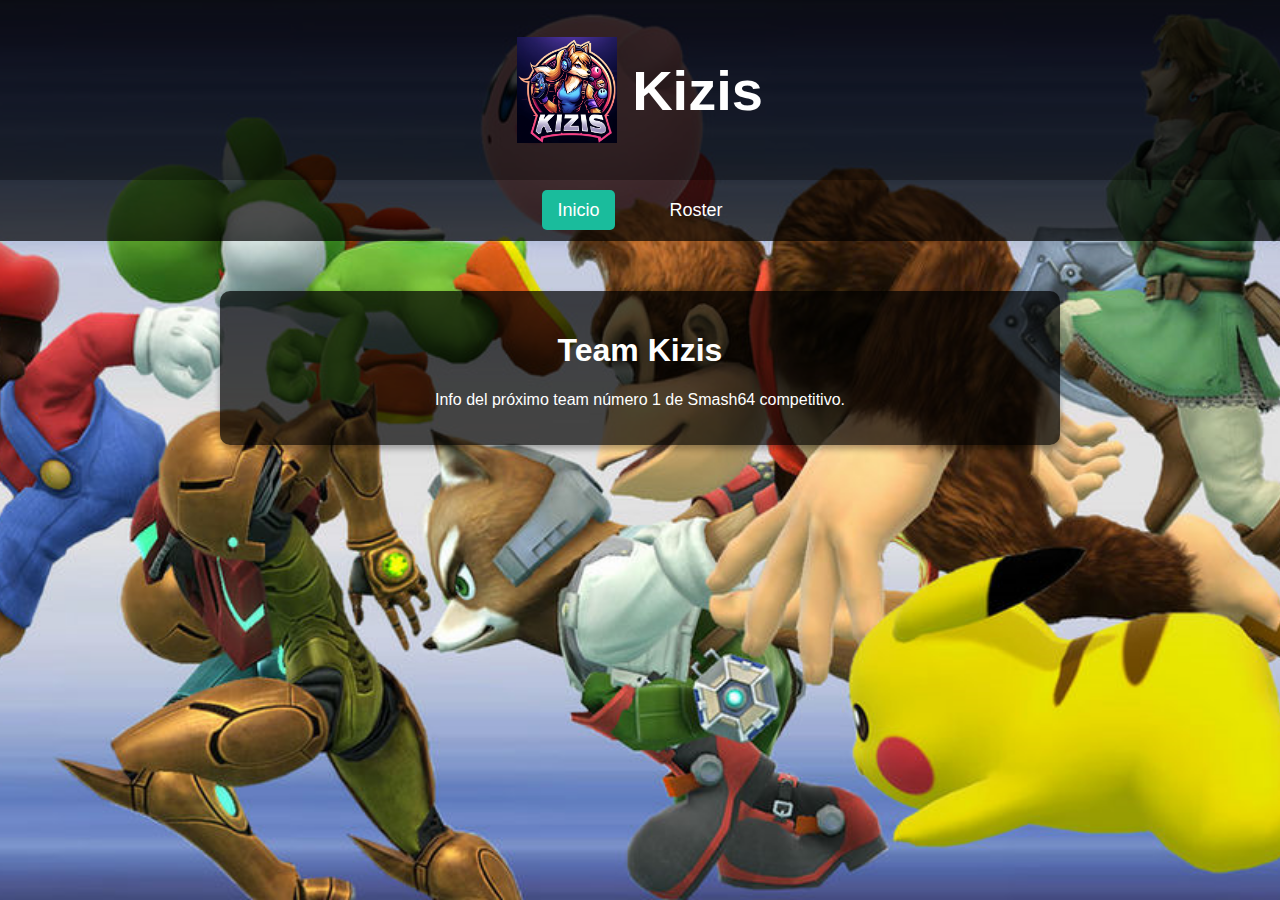
<file: index.html>
<!DOCTYPE html>
<html lang="es">
<head>
    <meta charset="UTF-8">
    <meta name="viewport" content="width=device-width, initial-scale=1.0">
    <title>Estadísticas de E-sport</title>
    <link rel="stylesheet" href="css/styles.css">
</head>
<body>
    <header>
        <div class="global-title">
            <img src="images/logo.png" alt="Logo de la página" class="logo">
            <h1>Kizis</h1>
        </div>
        <nav>
            <ul>
                <li><a href="#" class="active">Inicio</a></li>
                <li><a href="jugadores.html">Roster</a></li>
            </ul>
        </nav>
    </header>

    <div class="content-container">
        <main>
            <h1>Team Kizis</h1>
            <p>Info del próximo team número 1 de Smash64 competitivo.</p>
        </main>
    </div>
</body>
</html>
</file>
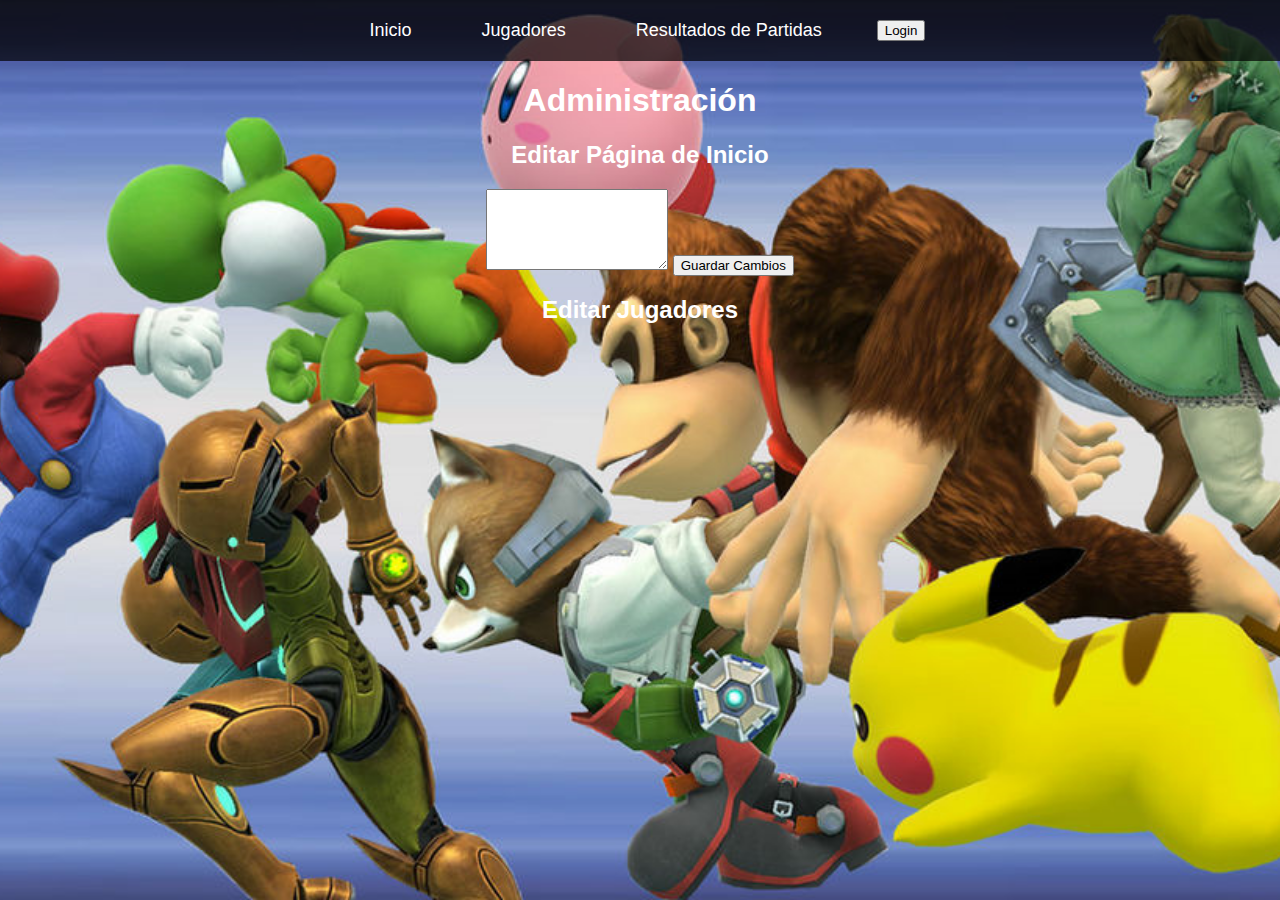
<file: admin.html>
<!DOCTYPE html>
<html lang="es">
<head>
    <meta charset="UTF-8">
    <meta name="viewport" content="width=device-width, initial-scale=1.0">
    <title>Administración - Estadísticas de E-sport</title>
    <link rel="stylesheet" href="css/styles.css">
</head>
<body>
    <!-- Contenedor donde se cargará el menú -->
    <div id="menu-container"></div>

    <main>
        <h1>Administración</h1>
        <section id="editar-inicio">
            <h2>Editar Página de Inicio</h2>
            <textarea id="inicio-texto" rows="5"></textarea>
            <button onclick="guardarInicio()">Guardar Cambios</button>
        </section>

        <section id="editar-jugadores">
            <h2>Editar Jugadores</h2>
            <!-- Aquí puedes agregar y modificar jugadores -->
        </section>
    </main>

    <script src="js/login.js"></script>
</body>
</html>
</file>
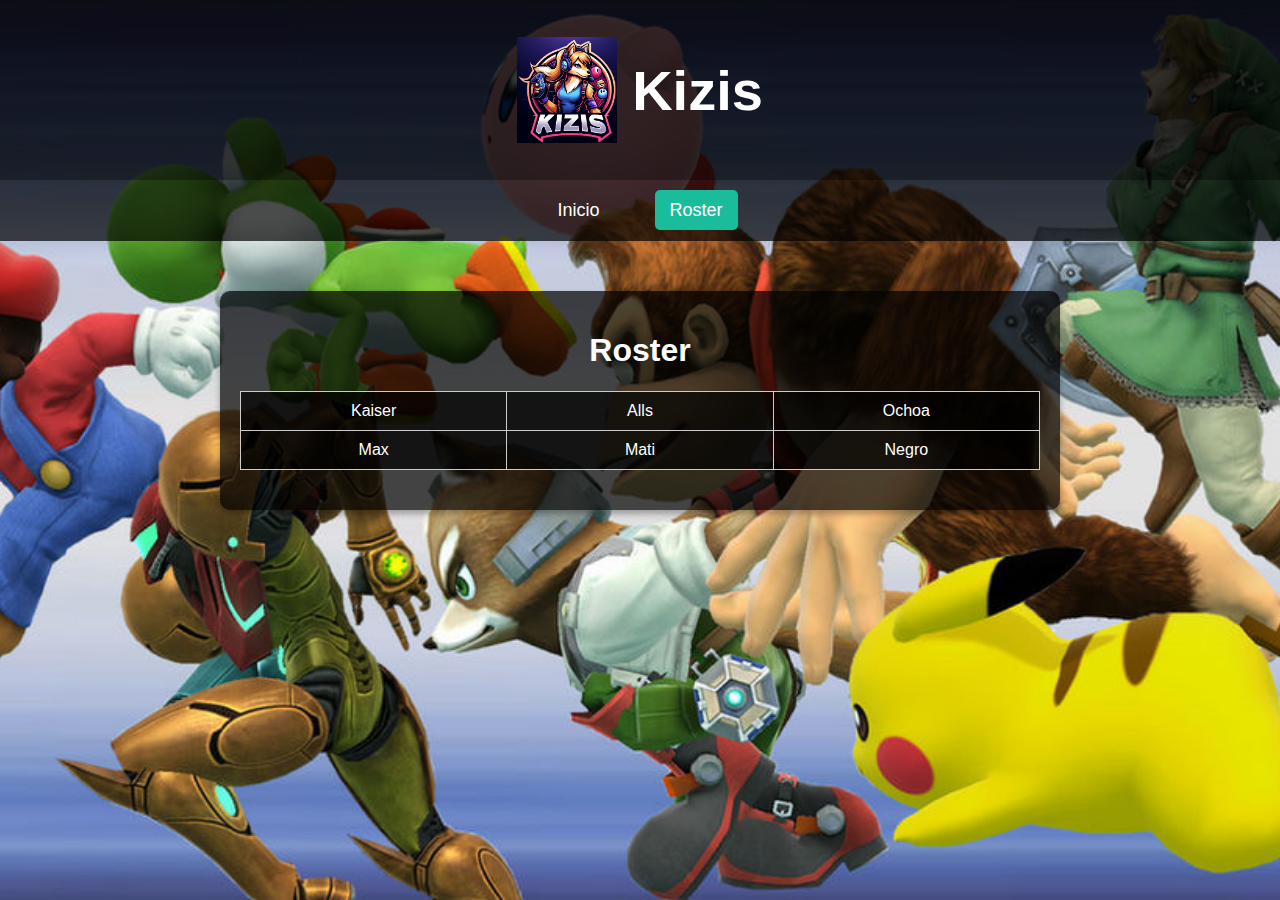
<file: jugadores.html>
<!DOCTYPE html>
<html lang="es">
<head>
    <meta charset="UTF-8">
    <meta name="viewport" content="width=device-width, initial-scale=1.0">
    <title>Kizis - Roster</title>
    <link rel="stylesheet" href="css/styles.css">
    <script defer src="js/jugadores.js"></script>
</head>
<body>
    <header>
        <div class="global-title">
            <img src="images/logo.png" alt="Logo de la página" class="logo">
            <h1>Kizis</h1>
        </div>
        <nav>
            <ul>
                <li><a href="index.html">Inicio</a></li>
                <li><a href="jugadores.html" class="active">Roster</a></li>
            </ul>
        </nav>
    </header>

    <div class="content-container">
        <h1>Roster</h1>
        <table class="tabla-jugadores">
            <tr>
                <td id="kaiser">Kaiser</td>
                <td id="alls">Alls</td>
                <td id="ochoa">Ochoa</td>
            </tr>
            <tr>
                <td id="max">Max</td>
                <td id="mati">Mati</td>
                <td id="negro">Negro</td>
            </tr>
        </table>

        <div id="info-jugador">
            <!-- Aquí se desplegará la información del jugador seleccionado -->
        </div>
    </div>
</body>
</html>
</file>
<file: css/styles.css>
body {
    margin: 0;
    padding: 0;
    font-family: Arial, sans-serif;
    min-height: 100vh;  /* Asegura que el cuerpo tenga altura suficiente */
    background-image: url('https://abadie10.github.io/smash64/background.png');
    background-size: cover;  /* Ajusta la imagen para cubrir el fondo */
    background-position: center;  /* Centra la imagen */
    background-repeat: no-repeat;  /* No repite la imagen */
    color: white;
    text-align: center;
}

nav ul {
    list-style: none;
    padding: 20px 0;
    margin: 0;
    display: flex;
    justify-content: center;
    background-color: rgba(0, 0, 0, 0.7);  /* Fondo semi-transparente para el menú */
}

nav ul li {
    margin: 0 20px;
}

nav ul li a {
    color: white;
    text-decoration: none;
    font-size: 18px;
    padding: 10px 15px;
}

nav ul li a:hover {
    background-color: #1abc9c;
    border-radius: 5px;
}

nav ul li a.active {
    background-color: #1abc9c; /* Cambia el color de fondo para destacarlo */
    color: white;
    border-radius: 5px;
}

.content-container {
    background-color: rgba(0, 0, 0, 0.7);  /* Fondo semi-transparente */
    padding: 20px;
    max-width: 800px;
    margin: 50px auto;
    border-radius: 10px;
    box-shadow: 0px 4px 6px rgba(0, 0, 0, 0.3);  /* Añade una sombra */
}

.personaje-img {
    width: 50px; /* Ajusta el tamaño de la imagen a 150px de ancho */
    height: auto; /* Mantiene las proporciones correctas */
    border-radius: 10px; /* Opcional: añade bordes redondeados */
}

.global-title {
    background-color: rgba(0, 0, 0, 0.8);
    color: white;
    padding: 20px;
    text-align: center;
    font-size: 28px;
    font-weight: bold;
    display: flex; /* Usa flexbox para alinear la imagen y el texto */
    align-items: center;
    justify-content: center;
}

header .global-title .logo {
    width: 100px; /* Ajusta el tamaño del logo */
    max-width: 100px !important;
    height: auto;
    margin-right: 15px; /* Añade espacio entre el logo y el título */
}


nav ul {
    margin-top: 0; /* Elimina cualquier margen extra entre la barra y el menú */
}

.tabla-jugadores, .tabla-info-jugador {
    width: 100%; /* Asegura que ambas tablas ocupen el 100% del ancho disponible */
    border-collapse: collapse;
}

.tabla-jugadores {
    width: 100%;
    margin-bottom: 20px; /* Añade espacio debajo de la tabla de jugadores */
}

.tabla-info-jugador {
    width: 100%;
    margin-top: 20px; /* Añade espacio encima de la tabla de información */
}

.tabla-jugadores td, .tabla-info-jugador td {
    width: 33.33%; /* Asegura el mismo ancho para las celdas */
    padding: 10px;
    border: 1px solid #ccc;
    text-align: center;
}

.tabla-jugadores td {
    cursor: pointer; /* Hace que el cursor se vea como una mano al pasar sobre las celdas */
}

.tabla-jugadores tr, .tabla-info-jugador tr {
    background-color: rgba(0, 0, 0, 0.7);
}


.jugador-seleccionado {
    background-color: #1abc9c; /* Color de fondo cuando esté seleccionado */
    color: white;
    border-radius: 5px;
}



.imagen-celda {
    text-align: center;
    vertical-align: middle;  /* Centra la imagen verticalmente */
}

.personaje-img {
    width: 150px;
    height: auto;
    display: block;
    margin: 0 auto;  /* Centra la imagen horizontalmente */
}
</file>
